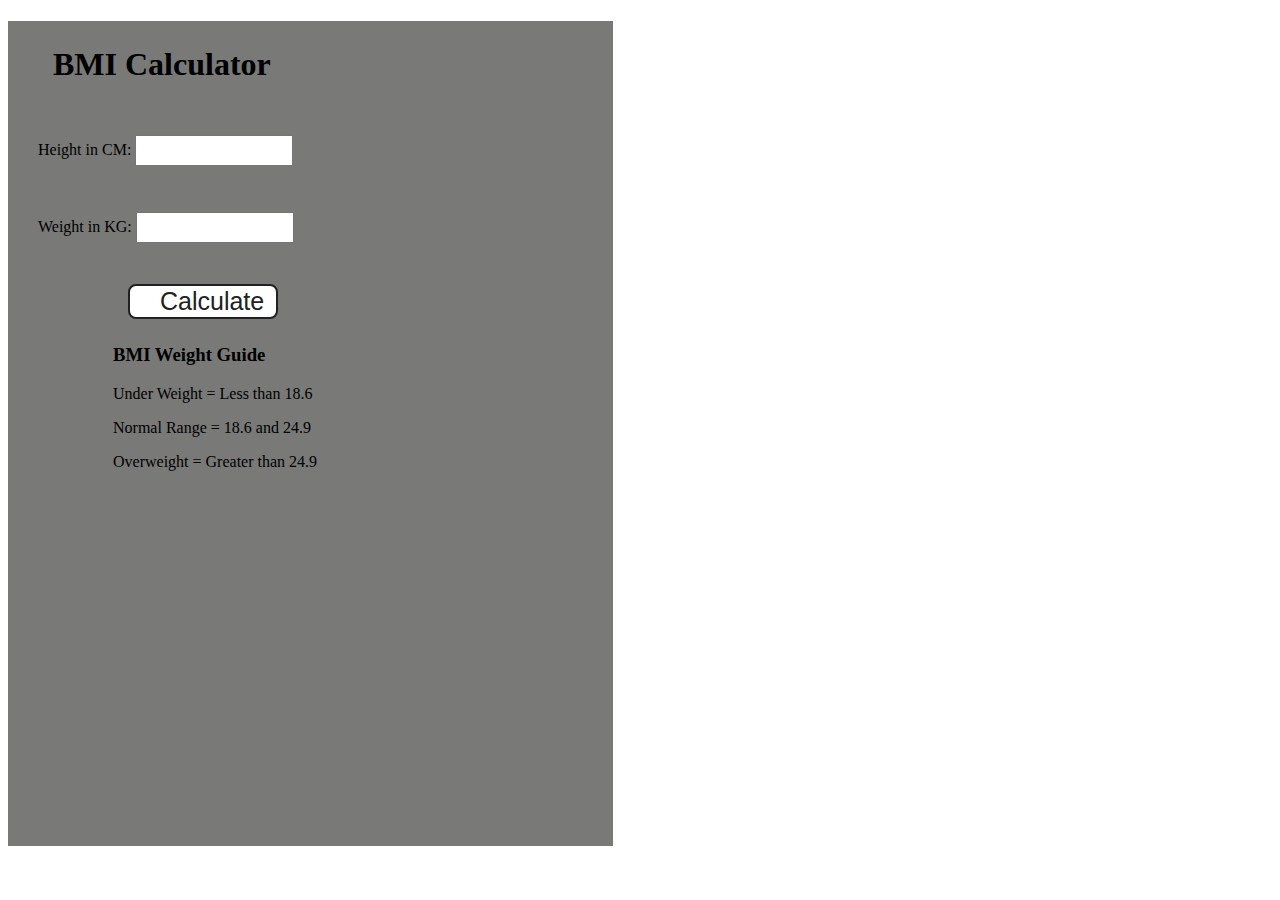
<file: 07_project2_BMI_calc/index.html>
<!DOCTYPE html>
<html lang="en">
  <head>
    <meta charset="UTF-8" />
    <meta name="viewport" content="width=device-width, initial-scale=1.0" />
    <meta http-equiv="X-UA-Compatible" content="ie=edge" />
    <link rel="stylesheet" href="style.css" />
   <!-- <link rel="stylesheet" href="../styles.css" />-->
    <title>BMI Calculator</title>
  </head>
  <body>
    
    <div class="container">
      <h1>BMI Calculator</h1>
      <form>
        <p><label>Height in CM: </label><input type="text" id="height" /></p>
        <p><label>Weight in KG: </label><input type="text" id="weight" /></p>
        <button>Calculate</button>
        <div id="results"></div>
        <div id="weight-guide">
          <h3>BMI Weight Guide</h3>
          <p>Under Weight = Less than 18.6</p>
          <p>Normal Range = 18.6 and 24.9</p>
          <p>Overweight = Greater than 24.9</p>
        </div>
      </form>
    </div>
  </body>
  <script src="bmi.js"></script>
</html>
</file>
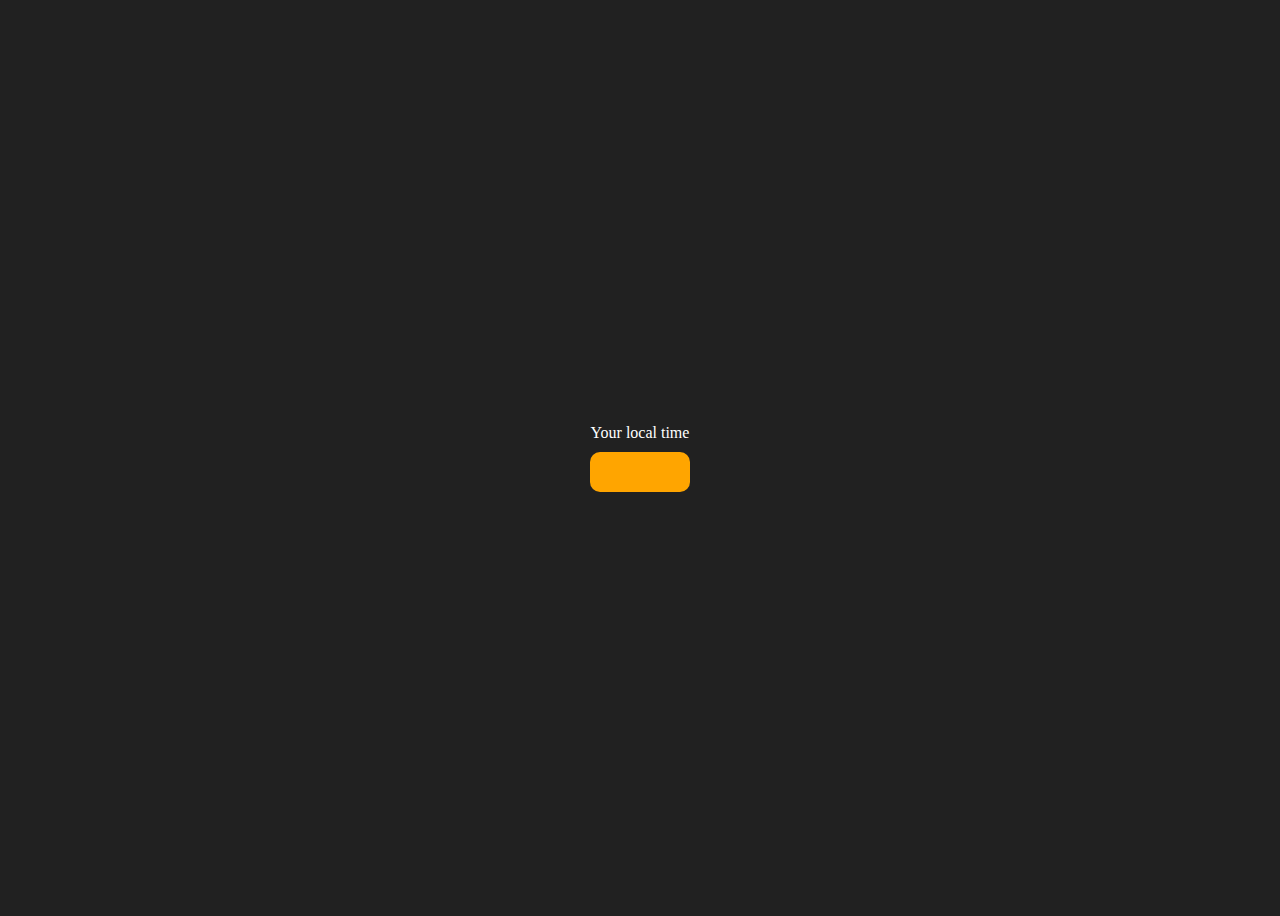
<file: 07_project3_clock/index.html>
<!DOCTYPE html>
<html lang="en">
  <head>
    <meta charset="UTF-8" />
    <meta name="viewport" content="width=device-width, initial-scale=1.0" />
    <meta http-equiv="X-UA-Compatible" content="ie=edge" />
   
    <title>Your Local Time</title>
    <style>
      body {
        background-color: #212121;
        color: #fff;
      }
      .center {
        display: flex;
        height: 100vh;
        justify-content: center;
        align-items: center;
        flex-direction: column;
      }
      #clock {
        font-size: 40px;
        background-color: orange;
        padding: 20px 50px;
        margin-top: 10px;
        border-radius: 10px;
      }
    </style>
  </head>
  <body>
   
    <div class="center">
      <div id="banner"><span>Your local time</span></div>
      <div id="clock"></div>
    </div>
    <script src="clock.js"></script>
  </body>
</html>
</file>
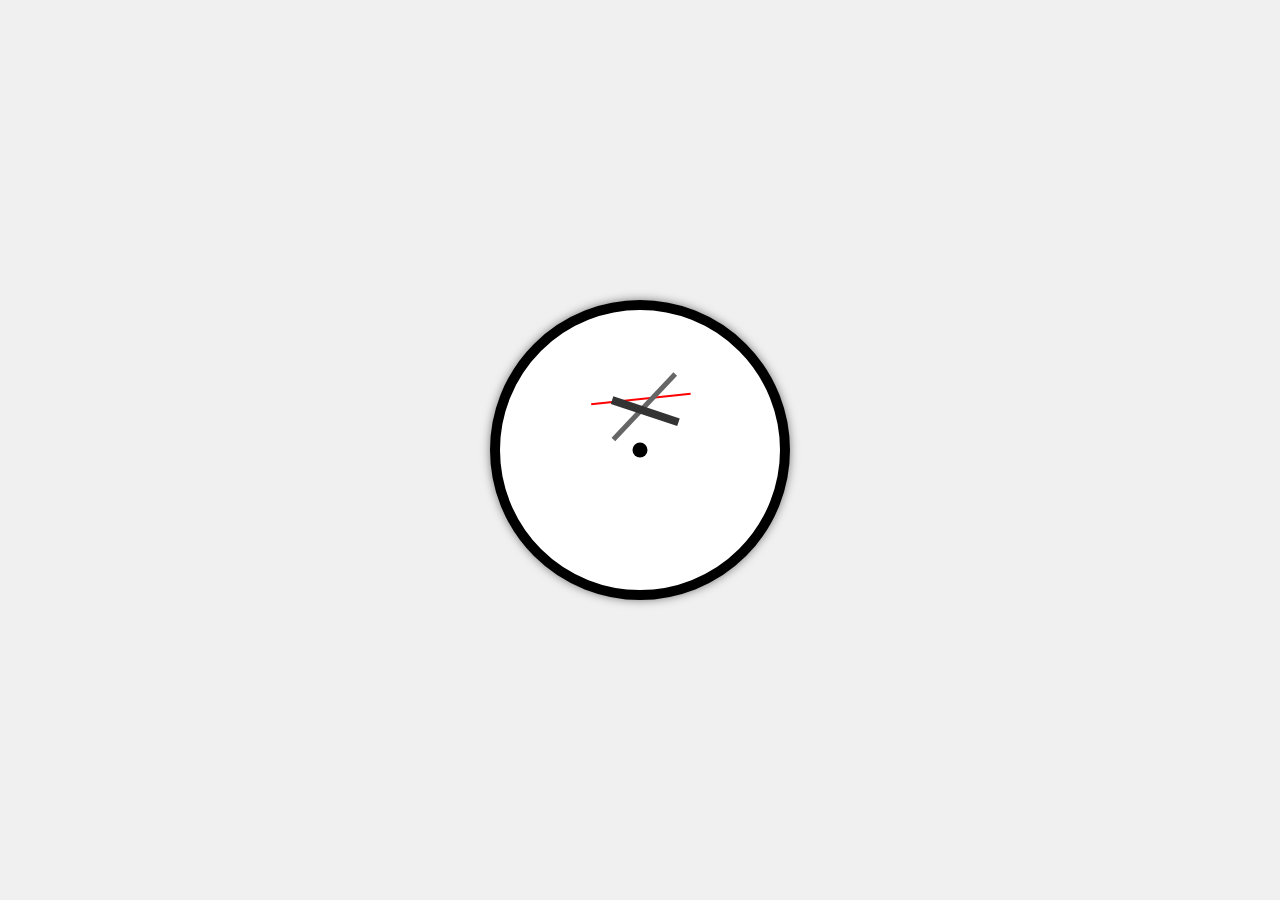
<file: clock2/index.html>
<!DOCTYPE html>
<html lang="en">
<head>
    <meta charset="UTF-8">
    <meta name="viewport" content="width=device-width, initial-scale=1.0">
    <title>Analog Watch</title>
    <link rel="stylesheet" href="style.css">
</head>
<body>
    <div class="clock">
        <div class="hour-hand"></div>
        <div class="minute-hand"></div>
        <div class="second-hand"></div>
        <div class="center-circle"></div>
    </div>

    <script src="script.js"></script>
</body>
</html>
</file>
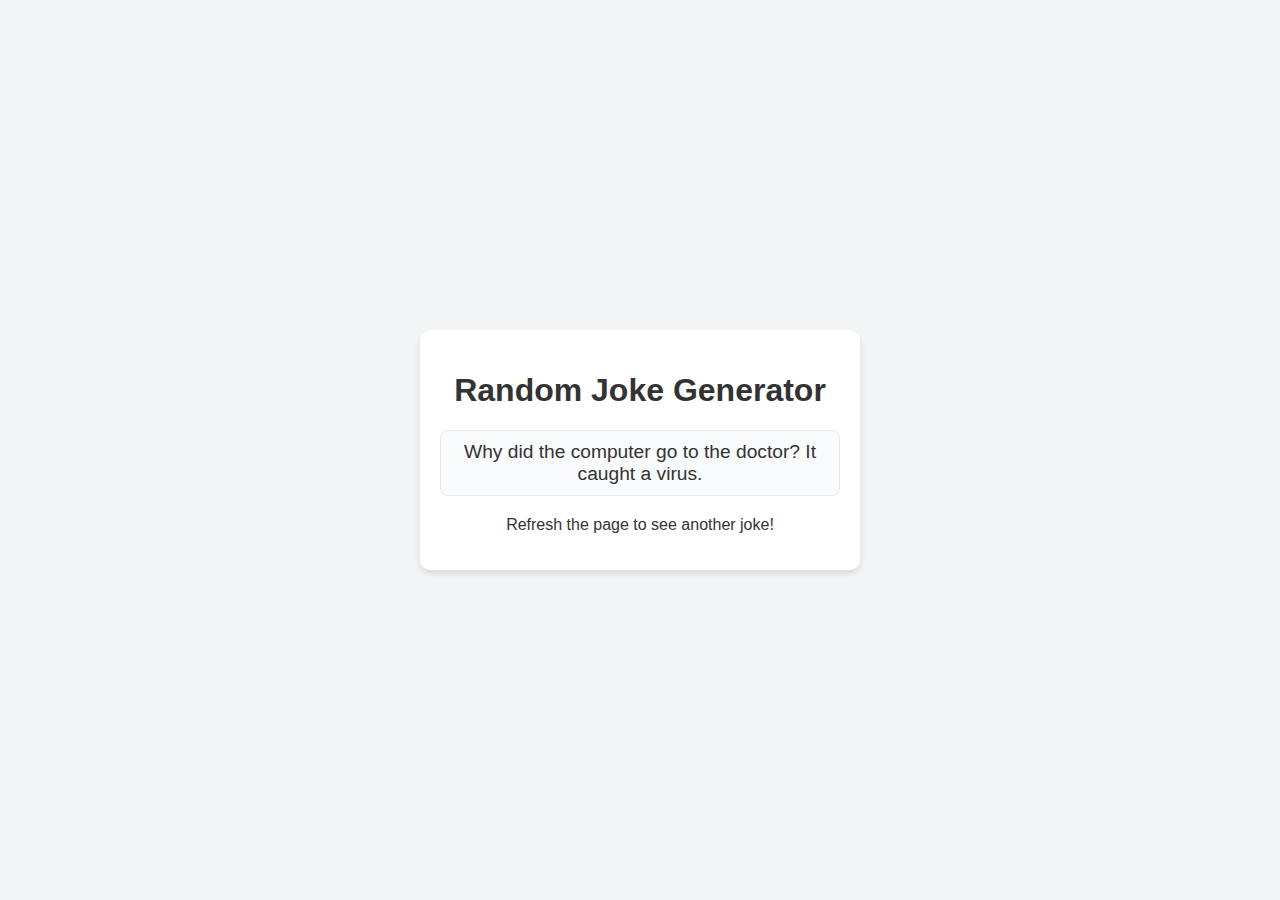
<file: jokewebsite/index.html>
<!DOCTYPE html>
<html lang="en">
<head>
  <meta charset="UTF-8">
  <meta name="viewport" content="width=device-width, initial-scale=1.0">
  <title>Random Joke Generator</title>
  <link rel="stylesheet" href="styles.css">
</head>
<body>
  <div class="container">
    <h1>Random Joke Generator</h1>
    <div id="joke" class="joke-box"></div>
    <p>Refresh the page to see another joke!</p>
  </div>
  <script src="script.js"></script>
</body>
</html>
</file>
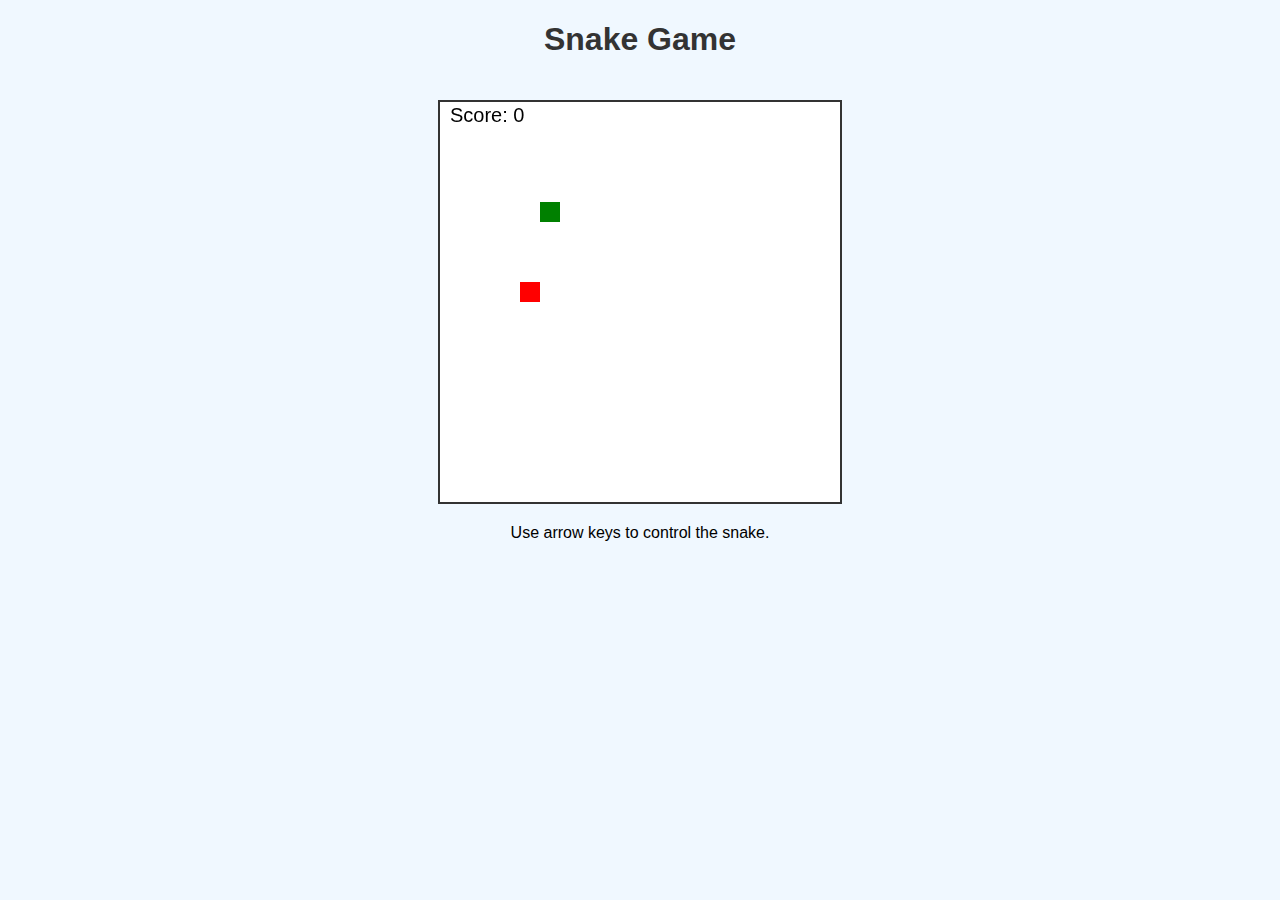
<file: snake_game/index.html>
<!DOCTYPE html>
<html lang="en">
<head>
    <meta charset="UTF-8">
    <meta name="viewport" content="width=device-width, initial-scale=1.0">
    <title>Snake Game</title>
    <link rel="stylesheet" href="style.css">
</head>
<body>
    <h1>Snake Game</h1>
    <canvas id="gameCanvas" width="400" height="400"></canvas>
    <p>Use arrow keys to control the snake.</p>
    <script src="script.js"></script>
</body>
</html>
</file>
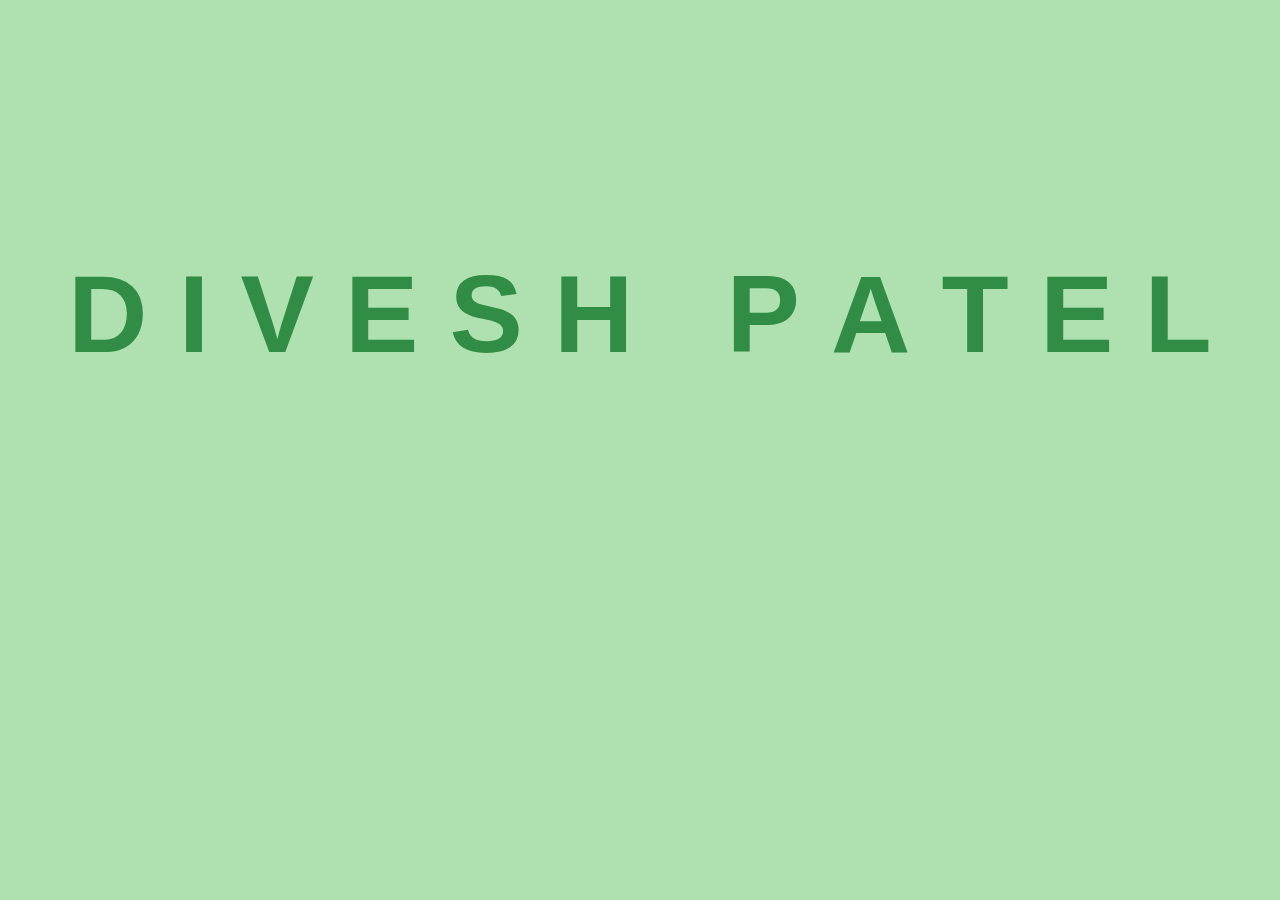
<file: letter_hower_effect.html>
<!DOCTYPE html> 
<html lang="en"> 

<head> 
	<title> 
		Bouncing Letter Hover Effect 
	</title> 
	<style> 
		body { 
			background-color: rgba(175, 224, 175, 255); 
		} 

		h1 { 
			font-family: sans-serif; 
			font-size: 110px; 
			text-align: center; 
			color: #318D45; 
			margin-top: 250px; 
		} 

		.bounce { 
			animation-name: bounce; 
		} 

		.bouncing-letters span { 
			animation-timing-function: linear; 
			animation-duration: 1s; 
			animation-iteration-count: 1; 
			display: inline-block; 
		} 

		.bouncing-letters span:hover { 
			color: whitesmoke; 
		} 

		@keyframes bounce { 

			20%, 
			50%, 
			80%, 
			to { 
				transform: scale(1, 1); 
			} 

			40% { 
				transform: scale(1.75, 0.65); 
			} 

			45% { 
				transform: scale(1.75, 0.65); 
			} 

			70% { 
				transform: scale(1.25, 0.75); 
			} 

			90% { 
				transform: scale(1.15, 0.85); 
			} 
		} 
	</style> 
</head> 

<body> 
	<h1 class="bouncing-letters"
		style="letter-spacing:0.3px;"> 
		<span>D</span> 
		<span>I</span> 
		<span>V</span> 
		<span>E</span> 
		<span>S</span> 
		<span>H</span> 
		&nbsp;
		<span>P</span> 
		<span>A</span> 
		<span>T</span> 
		<span>E</span> 
		<span>L</span> 
		
	</h1> 

	<script> 
		document.querySelectorAll(".bouncing-letters>span") 
		.forEach((element) => { 
			element.addEventListener("mouseover", 
									(e) => bounce(e.target)); 
		}); 

		function bounce(letter) { 
			if (!letter.classList.contains("bounce")) { 
				letter.classList.add("bounce"); 
				setTimeout( 
					function () { 
						letter.classList.remove("bounce"); 
					}, 
					1000 
				); 
			} 
		} 
	</script> 
</body> 

</html>
</file>
<file: 07_project2_BMI_calc/style.css>
.container {
    width: 575px;
    height: 825px;
  
    background-color: #797978;
    padding-left: 30px;
  }
  #height,
  #weight {
    width: 150px;
    height: 25px;
    margin-top: 30px;
  }
  
  #weight-guide {
    margin-left: 75px;
    margin-top: 25px;
  }
  
  #results {
    font-size: 35px;
    margin-left: 90px;
    margin-top: 20px;
    color: rgb(241, 241, 241);
  }
  
  button {
    width: 150px;
    height: 35px;
    margin-left: 90px;
    margin-top: 25px;
    background-color: #fff;
    padding: 1px 30px;
    border-radius: 8px;
    color: #212121;
    text-decoration: none;
    border: 2px solid #212121;
  
    font-size: 25px;
  }
  
  h1 {
    padding-left: 15px;
    padding-top: 25px;
    
  }
</file>
<file: clock2/style.css>
* {
    margin: 0;
    padding: 0;
    box-sizing: border-box;
}

body {
    display: flex;
    justify-content: center;
    align-items: center;
    height: 100vh;
    background-color: #f0f0f0;
}

.clock {
    position: relative;
    width: 300px;
    height: 300px;
    border: 10px solid black;
    border-radius: 50%;
    background-color: white;
    box-shadow: 0 0 10px rgba(0, 0, 0, 0.5);
}

.center-circle {
    position: absolute;
    top: 50%;
    left: 50%;
    width: 15px;
    height: 15px;
    background-color: black;
    border-radius: 50%;
    transform: translate(-50%, -50%);
}

.hour-hand,
.minute-hand,
.second-hand {
    position: absolute;
    bottom: 50%;
    left: 50%;
    transform-origin: 100%;
    transform: translateX(-50%);
}

.hour-hand {
    width: 8px;
    height: 70px;
    background-color: #333;
    z-index: 3;
}

.minute-hand {
    width: 5px;
    height: 90px;
    background-color: #666;
    z-index: 2;
}

.second-hand {
    width: 2px;
    height: 100px;
    background-color: red;
    z-index: 1;
}
</file>
<file: jokewebsite/styles.css>
body {
    font-family: Arial, sans-serif;
    background-color: #f3f4f6;
    color: #333;
    display: flex;
    justify-content: center;
    align-items: center;
    height: 100vh;
    margin: 0;
  }
  
  .container {
    text-align: center;
    background: #fff;
    padding: 20px;
    border-radius: 10px;
    box-shadow: 0 4px 6px rgba(0, 0, 0, 0.1);
    max-width: 400px;
    width: 90%;
  }
  
  .joke-box {
    font-size: 1.2em;
    margin: 20px 0;
    padding: 10px;
    background: #f9fafb;
    border: 1px solid #e5e7eb;
    border-radius: 8px;
  }
</file>
<file: snake_game/style.css>
body {
    font-family: Arial, sans-serif;
    text-align: center;
    margin: 0;
    padding: 0;
    background-color: #f0f8ff;
}

h1 {
    color: #333;
}

canvas {
    border: 2px solid #333;
    background-color: #fff;
    margin-top: 20px;
}
</file>
